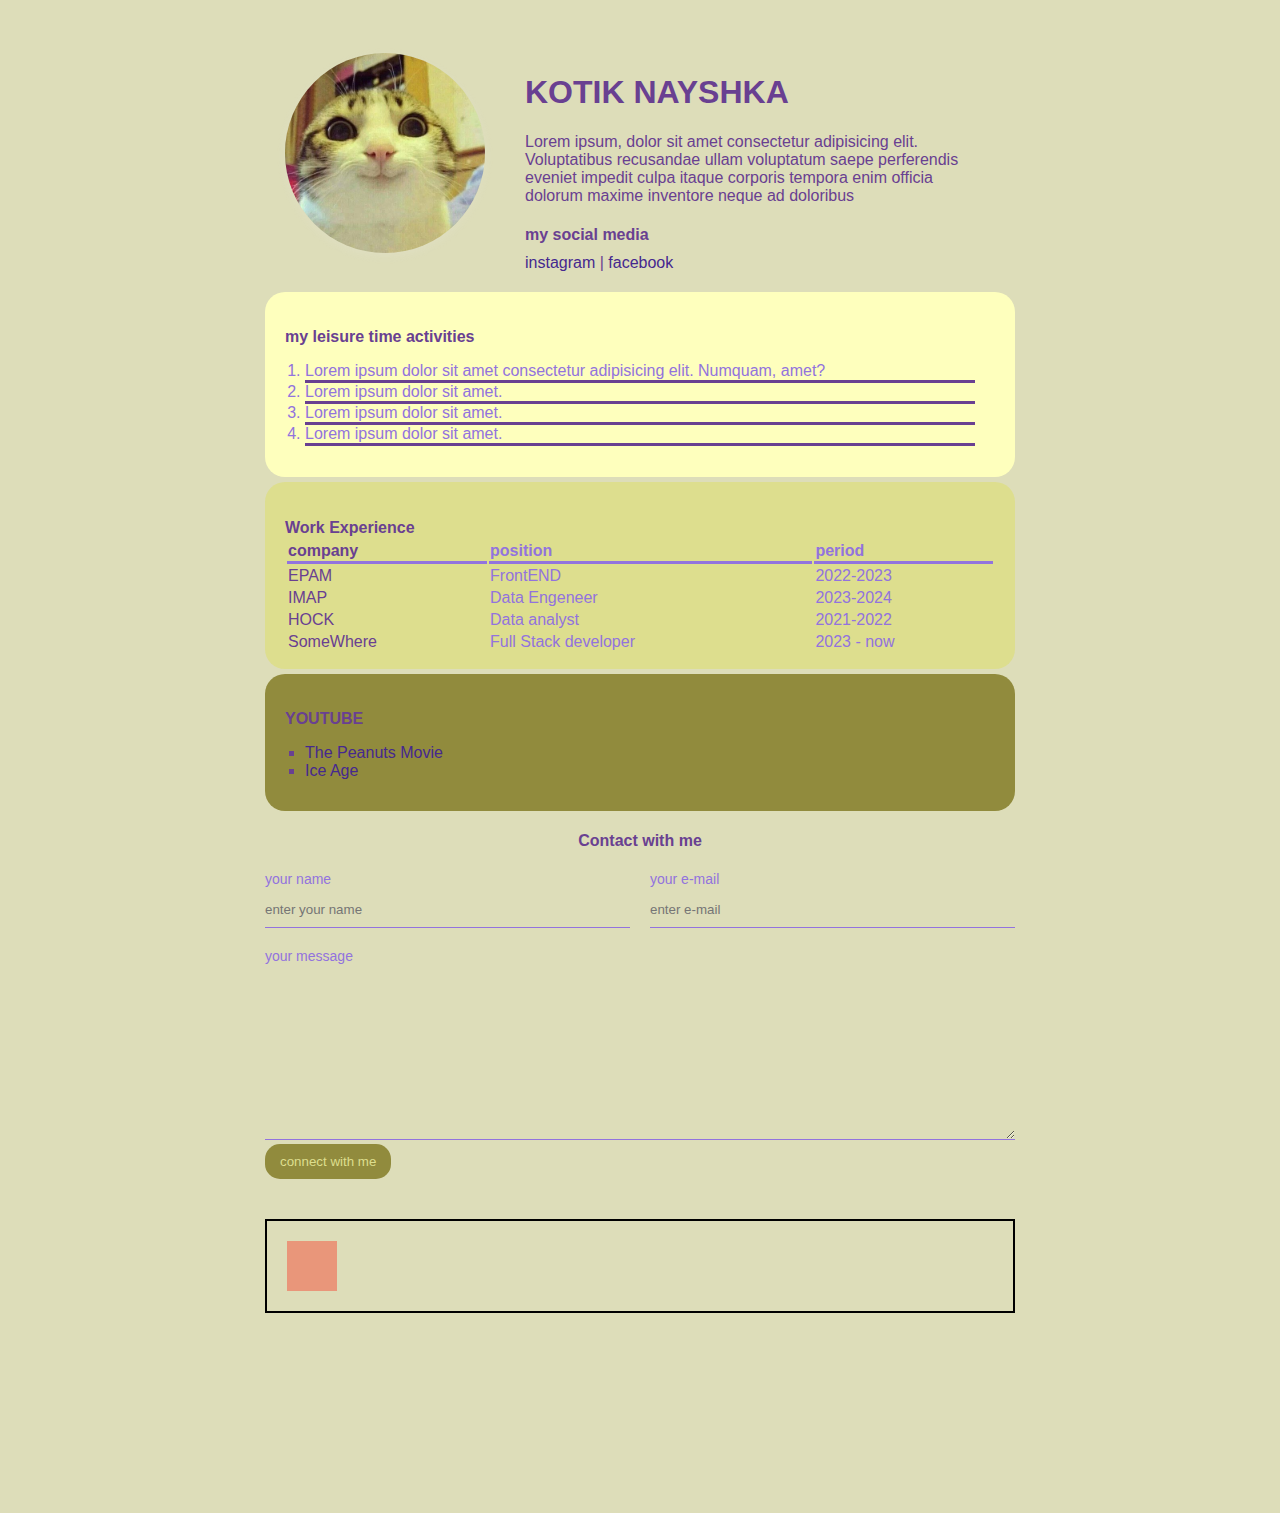
<file: index.html>
<!DOCTYPE html>
<html lang="en">

<head>
    <meta charset="UTF-8">
    <meta http-equiv="X-UA-Compatible" content="IE=edge">
    <meta name="viewport" content="width=device-width, initial-scale=1.0">
    <link rel="stylesheet" href="css/style_clear.css">
    <title>Resume_kotik</title>
</head>

<body>
    <div class="container">
        <div class="info">
            <img class="avatar" src="./images/kot-nyashka.jpeg" alt="avatar-kotik" />
            <div class="info-text">
                <h1>KOTIK NAYSHKA</h1>
                <p>Lorem ipsum, dolor sit amet consectetur adipisicing elit. Voluptatibus recusandae ullam voluptatum
                    saepe
                    perferendis eveniet impedit culpa itaque corporis tempora enim officia dolorum maxime inventore
                    neque ad
                    doloribus
                </p>
                <h4>my social media</h4>
                <a href="https://developer.mozilla.org/en-US/docs/Web/HTML/Element/" target="_blank">instagram</a>
                |
                <a href="https://www.facebook.com/STUDY.UA/" target="_blank">facebook</a>
            </div>
        </div>
        <div class="card bg-light">
            <h4>my leisure time activities</h4>
            <ol class="list">
                <li>Lorem ipsum dolor sit amet consectetur adipisicing elit. Numquam, amet?</li>
                <li>Lorem ipsum dolor sit amet.</li>
                <li>Lorem ipsum dolor sit amet.</li>
                <li>Lorem ipsum dolor sit amet.</li>
            </ol>
        </div>
        <div class="card bg-medium">
            <h4>Work Experience</h4>
            <table class="table">
                <tr class="table-header">
                    <td>company</td>
                    <td>position</td>
                    <td>period</td>
                </tr>
                <tr>
                    <td>EPAM</td>
                    <td>FrontEND</td>
                    <td>2022-2023</td>
                </tr>
                <tr>
                    <td>IMAP</td>
                    <td>Data Engeneer</td>
                    <td>2023-2024</td>
                </tr>
                <tr>
                    <td>HOCK</td>
                    <td>Data analyst</td>
                    <td>2021-2022</td>
                </tr>
                <tr>
                    <td>SomeWhere</td>
                    <td>Full Stack developer </td>
                    <td>2023 - now</td>
                </tr>
            </table>
        </div>
        <div class="card bg-dark">
            <h4>YOUTUBE</h4>
            <ul class="link-list">
                <li><a href="https://www.youtube.com/watch?v=R-fKxAg0Wmc">The Peanuts Movie</a></li>
                <li><a href="https://www.youtube.com/watch?v=Cg_ZGNl9wV8">Ice Age</a></li>
            </ul>
        </div>
        <div class="contact">
            <h4>Contact with me</h4>
            <div class="row">
                <div class="form-group">
                    <form action=""></form>
                    <label for="name">your name</label>
                    <input type="text" id="name" placeholder="enter your name">
                </div>
                <div class="form-group">
                    <label for="e-mail">your e-mail</label>
                    <input type="text" id="e-mail" placeholder="enter e-mail">
                </div>
            </div>
            <div class="form-group">
                <label for="text">your message</label>
                <textarea name="" id="text" cols="30" rows="10"></textarea>
            </div>
            <input class="btn" type="submit" value="connect with me">
            <div class="position">
                <div class="box"></div>
            </div>
        </div>
        <div style="margin-bottom: 200px;"></div>
    </div>
</body>

</html>
</file>
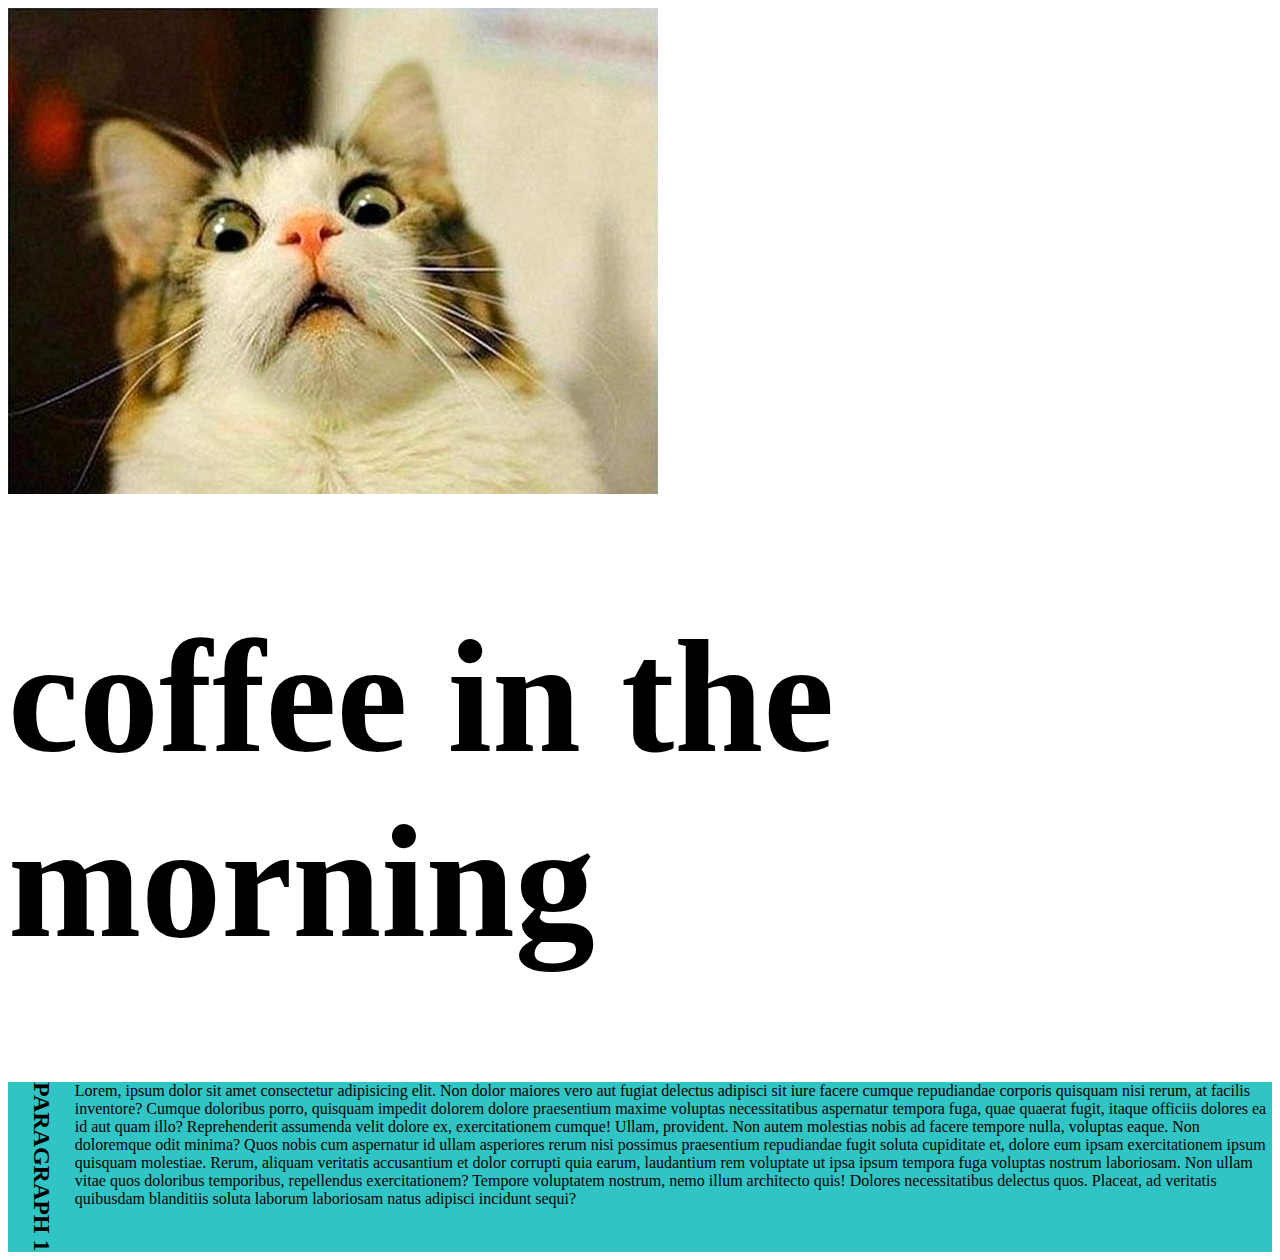
<file: emmet testing.html>
<!DOCTYPE html>
<html lang="en">

<head>
    <meta charset="UTF-8">
    <meta http-equiv="X-UA-Compatible" content="IE=edge">
    <meta name="viewport" content="width=device-width, initial-scale=1.0">
    <link rel="stylesheet" href="css/styles.css">
    <title>Document</title>
</head>

<body>
    <img src="images/kotiki.jpeg" alt="kotik">
    <!-- <img class="pic" src="images/my pic.jpg" alt="my photo"> -->
    <h1 class="coffee">coffee in the morning</h1>
    <div class="box">
        <h2 class="style-direction">PARAGRAPH 1</h2>
        <spam class="p-style">
            Lorem, ipsum dolor sit amet consectetur adipisicing elit. Non dolor maiores vero aut fugiat delectus
            adipisci sit iure facere cumque repudiandae corporis quisquam nisi rerum, at facilis inventore? Cumque
            doloribus porro, quisquam impedit dolorem dolore praesentium maxime voluptas necessitatibus aspernatur
            tempora fuga, quae quaerat fugit, itaque officiis dolores ea id aut quam illo? Reprehenderit assumenda velit
            dolore ex, exercitationem cumque! Ullam, provident. Non autem molestias nobis ad facere tempore nulla,
            voluptas eaque. Non doloremque odit minima? Quos nobis cum aspernatur id ullam asperiores rerum nisi
            possimus praesentium repudiandae fugit soluta cupiditate et, dolore eum ipsam exercitationem ipsum quisquam
            molestiae. Rerum, aliquam veritatis accusantium et dolor corrupti quia earum, laudantium rem voluptate ut
            ipsa ipsum tempora fuga voluptas nostrum laboriosam. Non ullam vitae quos doloribus temporibus, repellendus
            exercitationem? Tempore voluptatem nostrum, nemo illum architecto quis! Dolores necessitatibus delectus
            quos. Placeat, ad veritatis quibusdam blanditiis soluta laborum laboriosam natus adipisci incidunt sequi?
        </spam>
    </div>

</body>


</html>
</file>
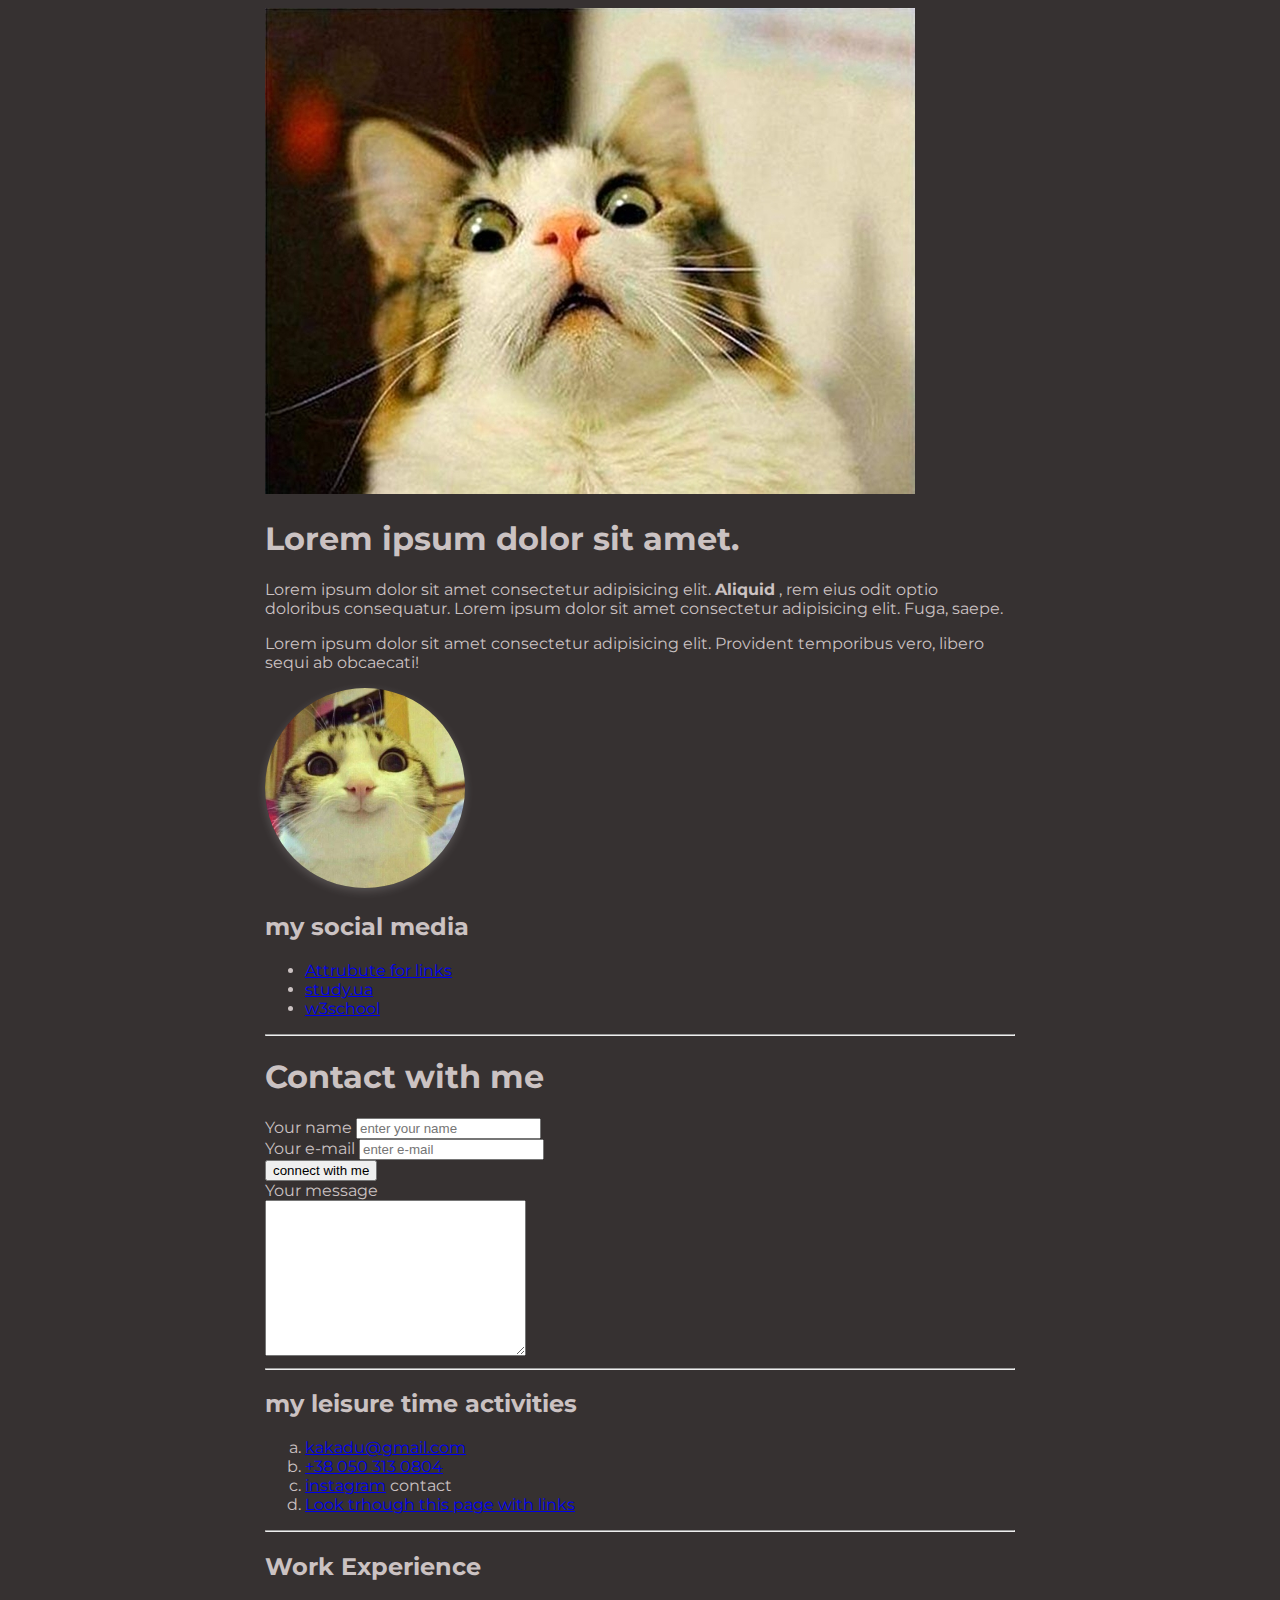
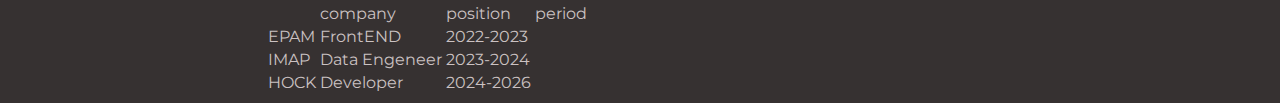
<file: test_index.html>
<!DOCTYPE html>
<html lang="en">

<head>
    <meta charset="UTF-8">
    <meta http-equiv="X-UA-Compatible" content="IE=edge">
    <meta name="viewport" content="width=device-width, initial-scale=1.0">
    <link rel="stylesheet" href="css/styles_2.css">
    <title>RESUME TEMPLATE</title>
</head>

<body>
    <!-- СТРУКТУРА ТАБЛИЧКИ ДЛЯ РАЗМЕТКИ
    <table cellspacing="40">
        <tr>
            <td>
                <!-- КАРТИНКА- ВАРИАНТ ССЫЛКОЙ -->
    <!-- <img src="https://shutniks.com/wp-content/uploads/2019/12/smeshnye_memy_pro_kotov_43_02150153.jpg"
                    alt="kotik" width="500">
            </td>
            <td>
                <h1>Qui culpa tempor proident labore veniam consequat qui aliqua.</h1>
                <p> <em> Ullamco cupidatat reprehenderit ullamco aliquip incididunt <strong>laborum labore</strong> ad
                        officia eu.</em>
                </p>
                <p>Elit irure eiusmod laborum deserunt nostrud do aliqua ipsum quis cillum.</p>
            </td>
        </tr>
    </table> -->
    <div class="container">
        <div class="shapka">
            <img src="images/kotiki.jpeg" alt="kotik glavniy">
            <h1> Lorem ipsum dolor sit amet.</h1>
            <p>Lorem ipsum dolor sit amet consectetur adipisicing elit. <strong>Aliquid</strong> , rem eius odit optio
                doloribus consequatur. Lorem ipsum dolor sit amet consectetur adipisicing elit. Fuga, saepe.
            </p>
            <p>Lorem ipsum dolor sit amet consectetur adipisicing elit. Provident temporibus vero, libero sequi ab
                obcaecati!</p>
            <img class="avatar" src="images/kot-nyashka.jpeg" alt="avatar">

            <h2>my social media</h2>
            <ul type="disc">
                <li><a href="https://developer.mozilla.org/en-US/docs/Web/HTML/Element/">Attrubute for links</a></li>
                <li><a href="https://www.facebook.com/STUDY.UA/">study.ua</a></li>
                <li><a href="https://www.w3schools.com/HOWTO/howto_css_style_hr.asp/" target="_blank">w3school</a></li>
            </ul>

        </div>
        <!-- <hr align="center" width=500px size="2"> -->
        <!-- КАРТИНКА - ВАРИАНТ СОХРАНЕННОЙ c использование ID вместо класса-->

        <hr>
        <h1>Contact with me</h1>
        <!-- ФОРМА ДЛЯ ПОЛЬЗОВАТЕЛЬСКОГО ВВОДА -->
        <form>
            <!-- #ввести имя  -->
            <label for="name_">Your name</label>
            <input type="text" name="" id="name_" placeholder="enter your name">
            <!-- # перенос на следующую строчку -->
            <br>
            <!-- # ввести email пользователем  -->
            <label for="e-mail">Your e-mail</label>
            <input type="email" name="" id="e-mail" placeholder="enter e-mail">
            <br>
            <!-- # кнопка submit c нашей надписью на ней  -->
            <input type="submit" value="connect with me">
            <br>
            <!-- # поле для сообщения  -->
            <label for="text">Your message</label>
            <br>
            <textarea name="" id="text" cols="30" rows="10"></textarea>

        </form>
        <!-- # horizontal row - горизонтальная линия -->
        <hr>
        <h2>my leisure time activities</h2>
        <ol type="a">
            <!-- ВАРИАНТЫ ССЫЛОК -->
            <li><a href="mailto:kakadu@gmail.com">kakadu@gmail.com</a></li>
            <li><a href="tel:380503130804">+38 050 313 0804</a></li>
            <li><a href="http:/instagram.com/blablabla" target="_blank"> instagram</a> contact</li>
            <li><a href="youtube.html">Look trhough this page with links</a></li>
        </ol>
        <hr>
        <h2>Work Experience</h2>
        <!-- ТАБЛИЧКА С ДАННЫМИ -->
        <table>
            <!-- # table row -->
            <tr>
                <!-- # table header -->
                <th align: 10px>
                    <!-- # table data  -->
                <td>company</td>
                <td>position</td>
                <td>period</td>
                </th>
            </tr>
            <tr>
                <td>EPAM</td>
                <td>FrontEND</td>
                <td>2022-2023</td>
            </tr>
            <tr>
                <td>IMAP</td>
                <td>Data Engeneer</td>
                <td>2023-2024</td>
            </tr>
            <tr>
                <td>HOCK</td>
                <td>Developer</td>
                <td>2024-2026</td>
            </tr>

        </table>
    </div>
    <!-- <div class="box-model">
        <div></div>
        <div></div>
        <div></div>
        <div></div>
    </div>
    <!-- # временный бокс - добавить расстояние внизу стр -->
    <!-- <div style="margin-bottom: 500px"> </div> -->
</body>

</html>
</file>
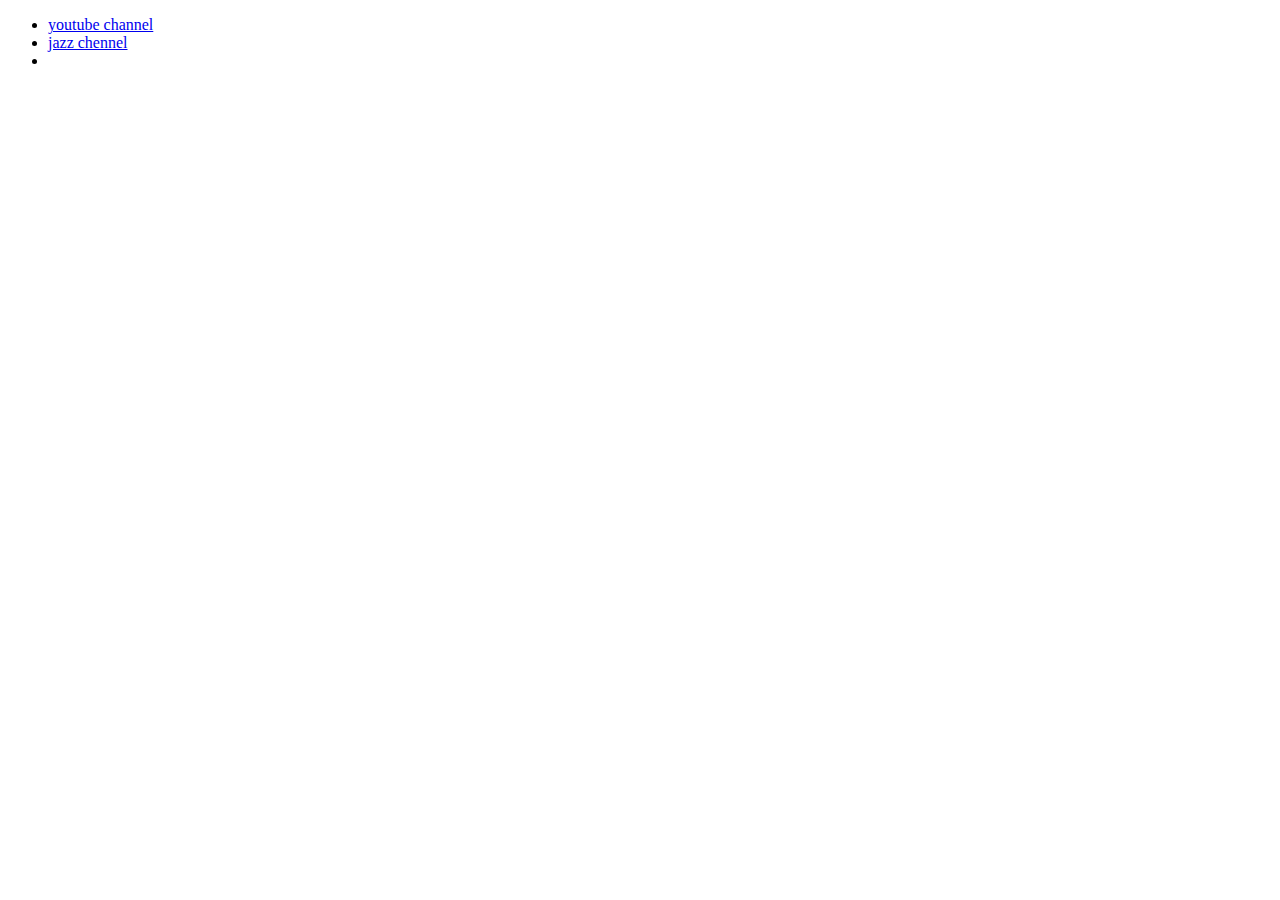
<file: youtube.html>
<!DOCTYPE html>
<html lang="en">
<head>
    <meta charset="UTF-8">
    <meta http-equiv="X-UA-Compatible" content="IE=edge">
    <meta name="viewport" content="width=device-width, initial-scale=1.0">
    <title>Youtube links</title>
</head>
<body>
    <Ul>
        <li> <a href="https://www.youtube.com/watch?v=DOEtVdkKwcU&t=3098s">youtube channel</a></li>
        <li><a href="https://www.youtube.com/watch?v=_rMZt292mJc">jazz chennel</a></li>
        <li></li>
    </Ul>
</body>
</html>
</file>
<file: css/style_clear.css>
body {
    background-color:#ddddb9;
    color: #694091;
    font:400;
    font-size: 16px;
    font-family: 'Montserrat', sans-serif;
}
.container {
    max-width: 750px;
    margin: auto;
    padding-top: 30px;
}
.info{
    margin-bottom: 5px;
    padding: 15px 20px;
    display: flex;
}
.info h4 {
    margin-bottom: 2px;
}
/* # АДАПТИВНОСТЬ К МОБИЛЬНОМУ УСТРОЙСТВУ */
@media (max-width: 600px) {
.info {
    text-align: center;
    display: block;
}
}

.avatar {
    width: 200px;
    height: 200px;
    border-radius: 100px;
    box-shadow: 0 3px 10px rgba(235, 232, 232, 0.2); 
}
.info-text {
    margin-left: 40px;
}
.info-text h4 {
    margin-bottom: 10px;
}
.list {
    padding: 0px 20px;
}
.list li {
    color: #9273DE;
    border-bottom: solid #694091 ;
}
.bg-light {
    background:#FEFFBD;
}
.bg-medium {
    background-color: #DDDE8E;
}
.bg-dark {
    background-color: #918B3D;
}
a {
    color:#45288F;
    text-decoration: none;

}
a:hover {
    text-decoration: underline;
}
a:active {
    color:#9273DE;
}
a:visited {
    color: #9273DE;
}

.card {
    /* background-color: brown; */
    padding: 15px 20px;
    margin-bottom: 5px;
    border-radius: 20px;
}
.card h4 {
    margin-bottom: 2px;
}
.table {
    width: 100%;
}
.table-header td {
    font-weight: 600; 
    border-bottom: solid #9273DE;
}
/* # PSEUDO SELECTORS: */
.table td:nth-child(2), .table td:nth-child(3){
    color: #9273DE;
}
/* # even / odd row style */
/* .table tr:nth-child(even) {
    background-color:#FEFFBD;
} */

.link-list {
    padding: 0 20px;
    list-style-type: square;
}
.contact h4 {
    text-align: center;
}
.form-group label {
    display: block;
    font-size: 14px;
    color: #9273DE;
}
.form-group input,
.form-group textarea {
    width: 100%;
    box-sizing: border-box;
    border: none;
    background: transparent;
    border-bottom: 1px solid #9273DE;
    color: #45288F;
    padding: 15px 0 10px;
    outline: none;
    font-family: inherit;
}
.row {
    display: flex;
    margin-bottom: 20px;
}
.row > .form-group {
    width: 50%;
}
.row > .form-group:first-child {
    margin-right: 20px;
}
.btn {
    background-color:#918B3D;
    color: #DDDE8E;
    border: none;
    border-radius: 15px;
    font-family: inherit;
    padding: 10px 15px;
    cursor: pointer;
}
.btn:hover {
    opacity: 0.9;
}
/* # POSITION -УДОБНО ДЛЯ КНОПОК , МЕНЮ НАВИГАЦИИ, БАННЕРОВ*/ 
.position {
    border: 2px solid black;
    margin-top: 40px;
    padding: 20px;
}
.box {
    width: 50px;
    height: 50px;
    background: darksalmon;
}
</file>
<file: css/styles.css>
body {
    /* background-color: rgb(56, 79, 17); */
    /* color:azure; */
}
.pic{
    /* transform: scalex(-1);  */
    /* # flip my photo  */
}
.coffee{
    font-size: 10rem;
    background: linear-gradient(to right, rgb(253,0,0,) rgb(10,193,253));
    background-clip: text;
    text-emphasis-color: transparent;
}
.box{
    display: flex;
    background-color: rgb(48, 196, 196);
}
.style-direction{
    writing-mode: vertical-lr;
    
}
.p-style{
    
}
</file>
<file: css/styles_2.css>
@import url('https://fonts.googleapis.com/css2?family=Montserrat:wght@400;700&display=swap');
body{
    background-color: rgb(54, 49, 49);
    color:rgb(203, 194, 194);
    font:400;
    font-size: 16px;
    font-family: 'Montserrat', sans-serif;
/* font: 400 16px 'Montserrat', sans-serif;      #другой вид записи , результат идентичен! */
}
.container{
    max-width: 750px;
    margin:auto

}
/* # стиль через id  */
/* .shapka p{
    /* color: bisque;
    margin: 0%;
    font-style: italic;
    font-weight:lighter;
    text-transform:lowercase;
    /* letter-spacing: 0.2px;
    word-spacing: 5px; 
}*/


.avatar{
    width: 200px;
    border-radius: 100px;
    box-shadow: 0 3px 10px rgba(235, 232, 232, 0.2); 
}
/* # box shadow работает при таких настройках!
box-shadow: [horizontal offset] [vertical offset] [blur radius] [optional spread radius] [color];


/* # box model */ 
/* .social-networks{
    background: rgb(99, 13, 13);
    padding: 15px;
    border: 3px rebeccapurple;
    border-style:dotted;
    margin: 20 0;
}
.box-model > div{
background: #000;
height: 200px;
width: 25%;
float: left;
border: 1px solid rgb(203, 194, 194);
box-sizing: border-box;
} */

/* # обнулить все настройки, которые по умолчанию выставлены!
*{
    padding: 0;
    margin: 0;
} */
</file>
